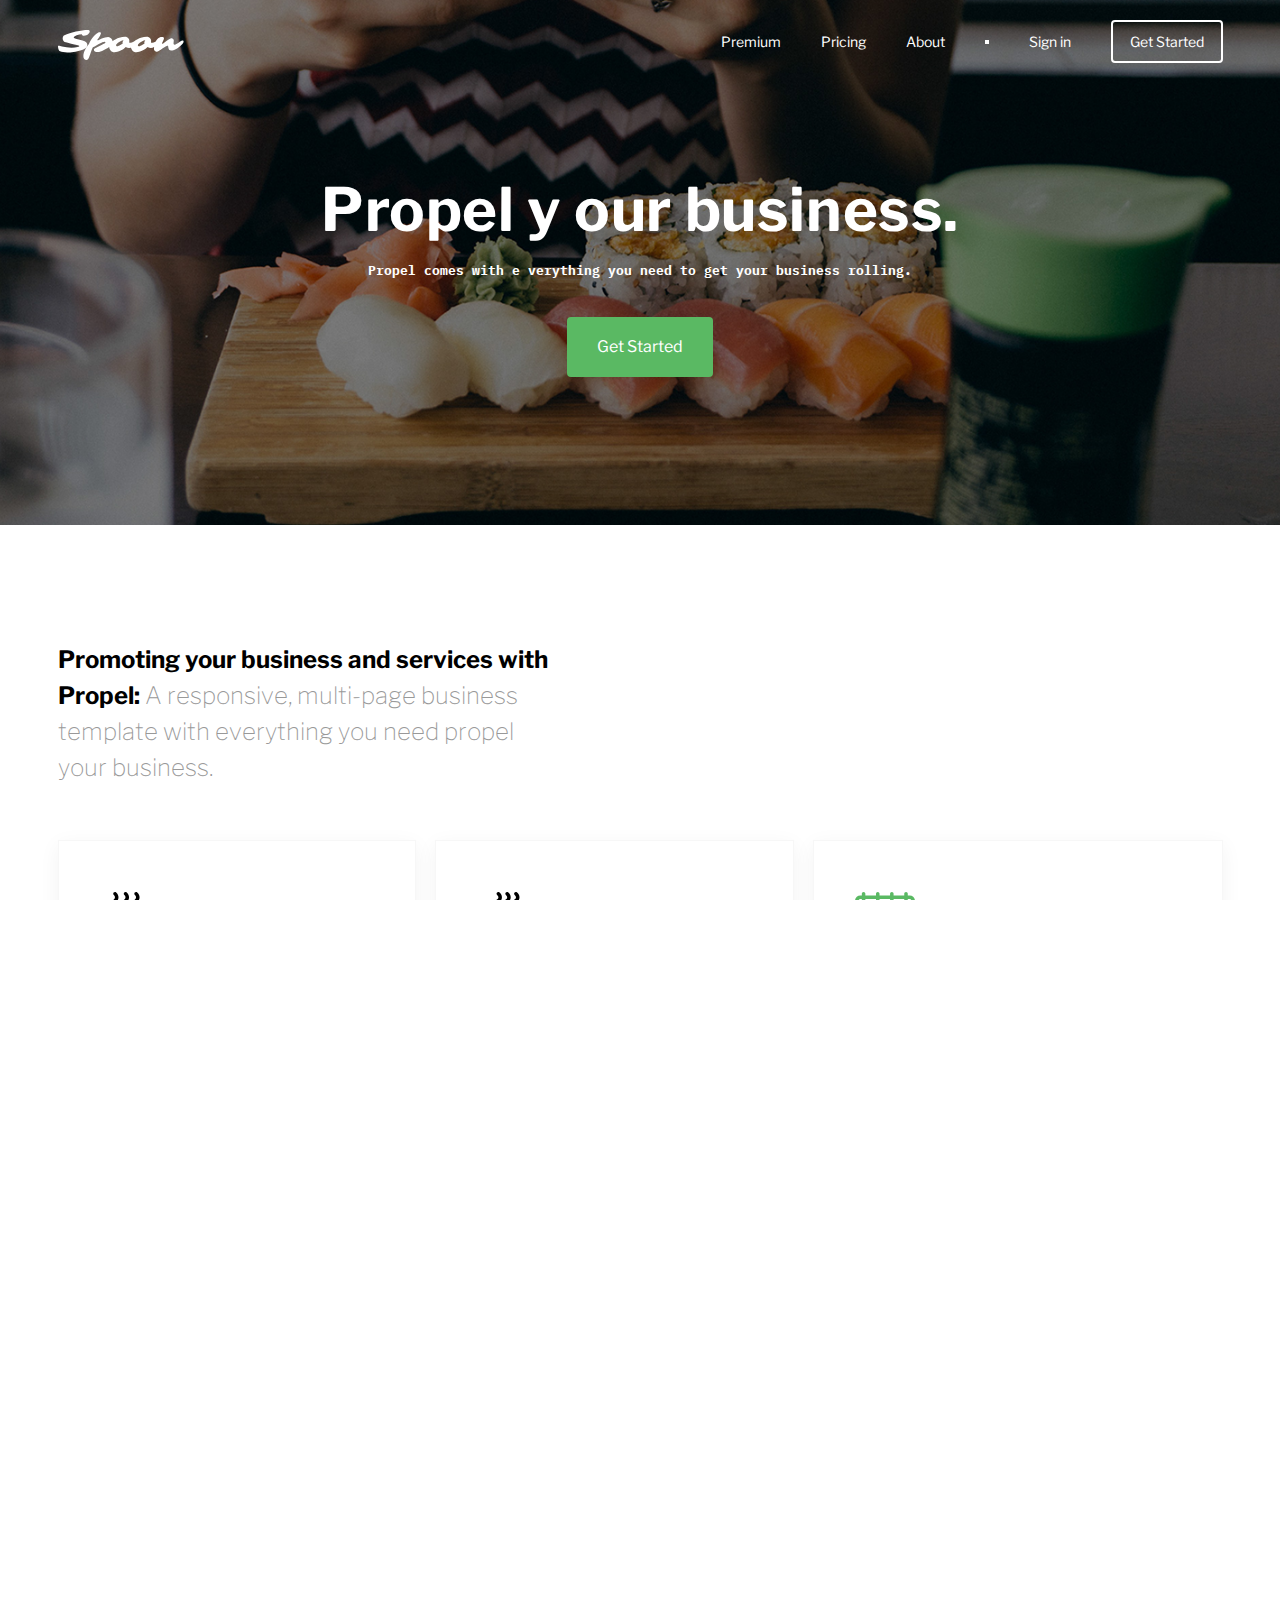
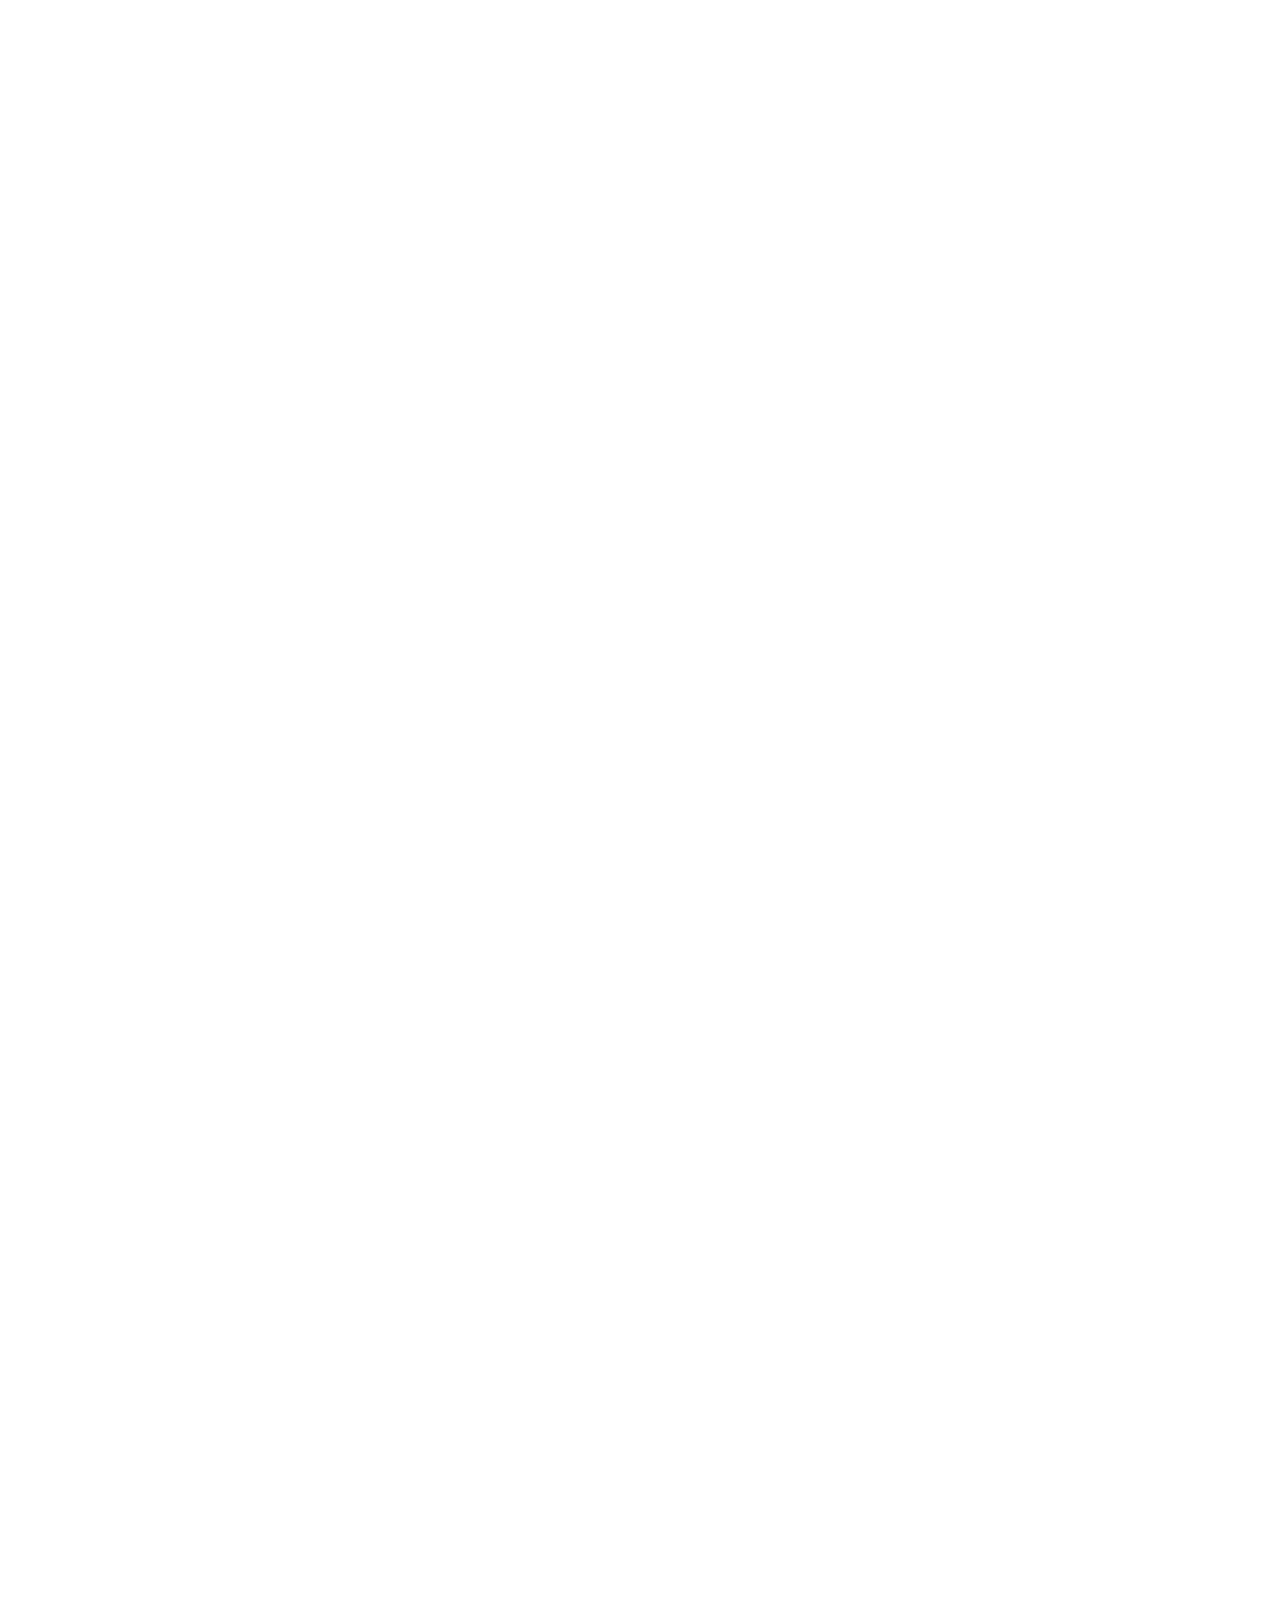
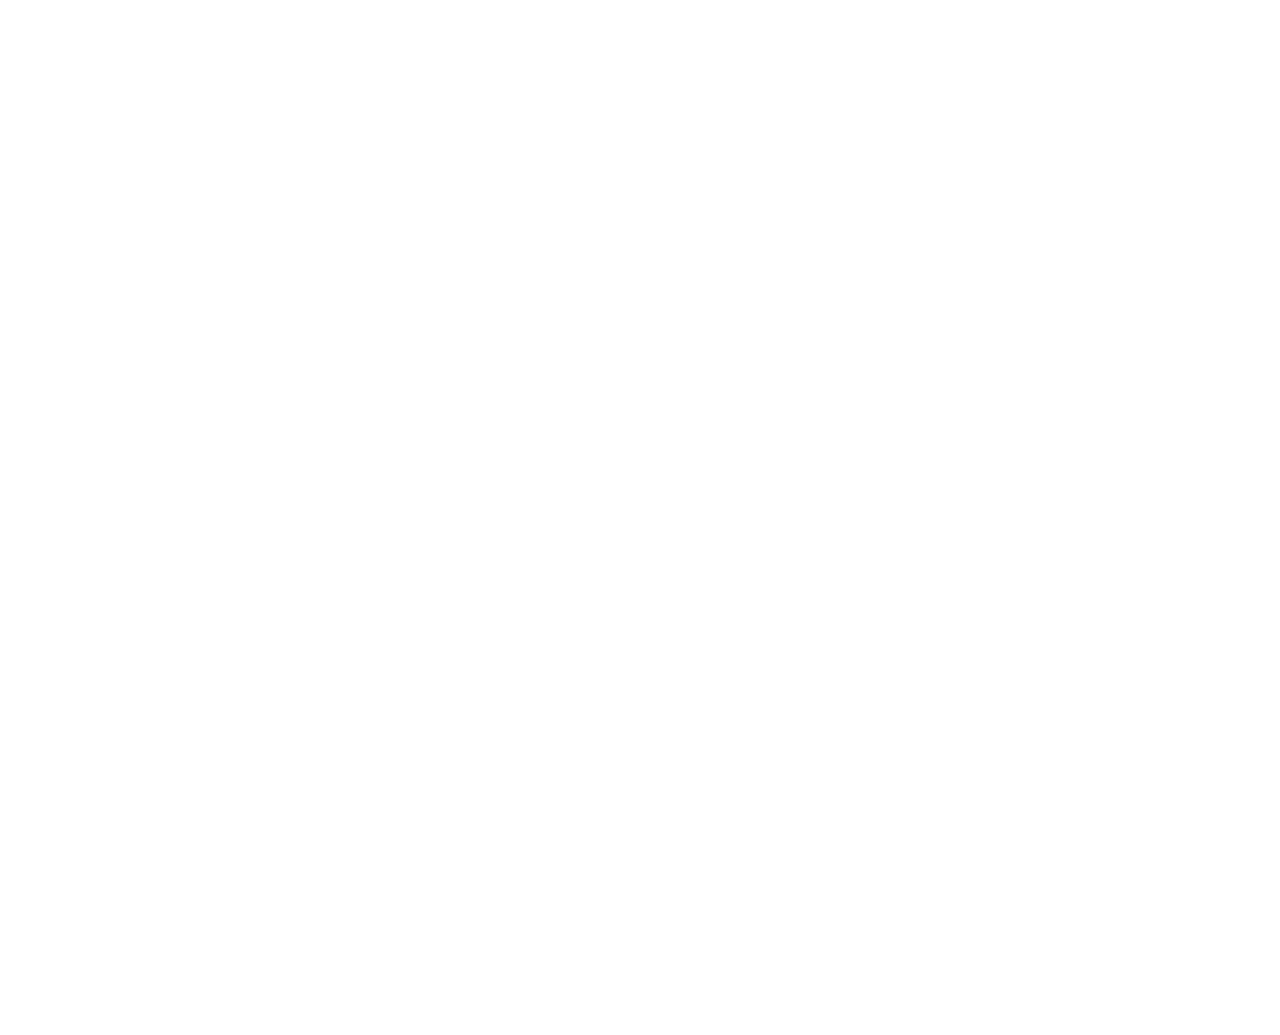
<file: index.html>
<!DOCTYPE html>
<html lang="en">

<head>
    <meta charset="UTF-8">
    <meta name="viewport" content="width=device-width, initial-scale=1.0">
    <title>Spoon</title>
    <link rel="stylesheet" href="css/main.css">
</head>

<body>
    <div class="wrapper">
        <!-- секция grettings -->
        <section class="grettings"> 
            <div class="container">
                <div class="grettings__content">
                    <!-- шапка -->
                    <header class="header">
                        <!-- логотип -->
                        <div class="logo">
                            <a href="index.html">
                                <img src="img/grettings/logo.svg" alt="логотип">
                            </a>
                        </div>

                        <!-- навигация -->
                        <nav class="nav">
                            <ul class="nav__list">
                                <li class="nav__item"><a href="#">Premium</a></li>
                                <li class="nav__item"><a href="#">Pricing</a></li>
                                <li class="nav__item"><a href="">About</a></li>
                                <li class="nav__item square"></li>
                                <li class="nav__item"><a href="#">Sign in</a></li>
                                <li class="nav__item"><a href="#">Get Started</a></li>
                            </ul>

                            <ul class="burger">
                                <li class="burger__line"></li>
                                <li class="burger__line"></li>
                                <li class="burger__line"></li>
                            </ul>
                        </nav>
                    </header>

                    <!-- описание -->
                    <div class="grettings__desc">.
                        <div class="grettings__title">Propel y our business.</div>
                        <div class="grettings__text">Propel comes with e verything you need to get your business
                            rolling.</div>
                        <button class="btn grettings__btn">Get Started</button>
                    </div>
                </div>
            </div>
        </section>

        <!-- секция service -->
        <section class="service">
            <div class="container">
                <div class="service__content">
                    <div class="service__main-text main-text">
                        <span>Promoting your business and services with Propel:</span> A responsive, multi-page business
                        template
                        with everything you need
                        propel your business.
                    </div>

                    <ul class="service__list">
                        <!-- 1 карточка -->
                        <li class="service__item">
                            <img src="img/service/pic1.svg" alt="1 иконка">
                            <div class="service__title">Pro ad constituto</div>
                            <div class="service__text">Fuisset intellegat delicatissimi ex mea. Cu probo integre nec.
                            </div>
                        </li>

                        <!-- 2 карточка -->
                        <li class="service__item">
                            <img src="img/service/pic2.svg" alt="2 иконка">
                            <div class="service__title">Eam commodo</div>
                            <div class="service__text">Fuisset intellegat delicatissimi ex mea. Cu probo integre nec.
                            </div>
                        </li>

                        <!-- 3 карточки -->
                        <li class="service__item">
                            <img src="img/service/pic3.svg" alt="3 иконка">
                            <div class="service__title">Reformidans eis</div>
                            <div class="service__text">Facer nostro causae ei sed. Vix ex quidam detraxit, vis ad nostro
                                laoreet.</div>
                        </li>
                    </ul>
                </div>
            </div>
        </section>

        <!-- секция advert -->
        <section class="advert">
            <div class="advert__container">
                <img src="img/advert/img.png" alt="картинка">
            </div>
            <div class="container">
                <div class="advert__contant">
                    <div class="advert__main-text main-text">
                        <span>Illud decore voluptaria has at.</span>
                        Hinc invenire atomorum no vel. Ut vis nullam blandit
                        neglegentur, omittam perpetua voluptatum
                        qui eu. Iusto laoreet
                        suscipit vis ad, ad ferri tempor duo.
                    </div>
                    <a href="#" class="link advert__link">More About Us</a>
                </div>
            </div>
        </section>


        <!-- секция offers -->
        <section class="offers">
            <div class="container">
                <div class="offers__contant">
                    <ul class="offers__list">
                        <li class="offers__item">
                            <!-- 1 элемент -->
                            <img src="img/offers/pic1.png" alt="картинка 1" class="offers__img">
                                <!-- 2 элемент -->
                            <div class="offers__block">
                                <div class="offers__main-text main-text">
                                    <span>Ex tempor euismod sapientem ouis lexor pro.</span>
                                    Ad vix dicta iudico singulis, ius ex mollis veritus.
                                </div>
                                    <!-- 3 элемент -->
                                <div class="offers__text">Possit tritani consectetuer eu his, nusquam minimum ut per, eu eos
                                    ocurreret splendide hendrerit. Dicant placerat
                                    democritum eos id, sit mollis invidunt mediocritatem ei, ne fuisset dolores periculis
                                    sed.</div>
                            </div>
                        </li>
                        <li class="offers__item">
                            <!-- 1 элемент -->
                            <div class="offers__block">
                                <div class="offers__main-text main-text">
                                    <span>Te elit antiopam vix zril recusabo ut pri.</span>
                                    Quas suscipit ad mea verear vivendo tincidunt.
                                </div>
                                <div class="offers__text">Pri cu dico labores officiis, odio principes complectitur ad
                                    sea. Sea id doctus forensibus, nec lorem vocent aliquam eu.
                                    Aliquid definitiones id cum, ad meliore perpetua referrentur sed. Quas suscipit ad
                                    mea verear vivendo tincidunt.</div>
                            </div>
                            <!-- 2 элемент -->
                            <img src="img/offers/pic2.png" alt="картинка 2" class="offers__img">
                        </li>
                    </ul>

                    <div class="offers__info">
                        <div class="offers__info-text">Wanna know more about the Premium deal?</div>
                        <a href="#" class="link offers__link">See the full range of Premium</a>
                    </div>
                </div>
            </div>
        </section>


        <section class="party">
            <div class="container">
                <div class="party__contant">
                    <div class="party__info-block">
                        <div class="party__text">Party On</div>
                        <div class="party__main-text main-text">
                            <span>Quas suscipit ad mea.</span>
                            Pri cu dico labores officiis odio principes complectitur ad sea.
                        </div>
                    </div>
                    
                    <div class="party__btn-block">
                        <button class="btn party__btn">Get Started</button>
                    </div>

                </div>
            </div>
        </section>

        <footer class="footer">
            <div class="container">
                <div class="footer__content">
                    <div class="footer__info">
                        <div class="logo">
                            <a href="index.html">
                                <img src="img/grettings/logo.svg" alt="логотип">
                            </a>
                        </div>
                        <div class="footer__text">© 2018 Spoon Inc, All rights reserved.</div>
                    
                    </div>

                    <nav class="footer__nav">
                        <ul class="footer__list">
                            <div class="footer__list-column">

                                <li class="footer__item">
                                    <a href="#">Features</a>
                                </li>

                                <li class="footer__item">
                                    <a href="#">Premium</a>
                                </li>

                                <li class="footer__item">
                                    <a href="#">Pricing</a>
                                </li>

                            </div>

                            <div class="footer__list-column">

                                <li class="footer__item">
                                    <a href="#">About</a>
                                </li>
                                
                                <li class="footer__item">
                                    <a href="#">Blog</a>
                                </li>
                                
                                <li class="footer__item">
                                    <a href="#">Contact</a>
                                </li>

                            </div>

                            <div class="footer__list-column">

                                <li class="footer__item">
                                    <a href="#">Image License Info</a>
                                </li>
                                
                                <li class="footer__item">
                                    <a href="#">Powered by Webflow</a>
                                </li>
                                
                            </div>
                        </ul>
                        <div class="footer__social">
                            <a href="#" class="footer__link">
                                <img src="img/footer/facebook.png" alt="">
                            </a>
                        
                            <a href="#" class="footer__link"> 
                                <img src="img/footer/twiter.png" alt="">
                            </a>
                        
                            <a href="#" class="footer__link">
                                <img src="img/footer/zapreshenagram.svg" alt="">
                            </a>
                        </div>

                    </nav>

                    
                </div>
            </div>
        </footer>

    </div>


    
</body>

</html>
</file>
<file: css/main.css>
@import url(normalize.css);
@import url(basic.css);
@import url(sections/grettings.css);
@import url(sections/service.css);
@import url(sections/advert.css);
@import url(sections/offers.css);
@import url(sections/party.css);
@import url(sections/footer.css);
</file>
